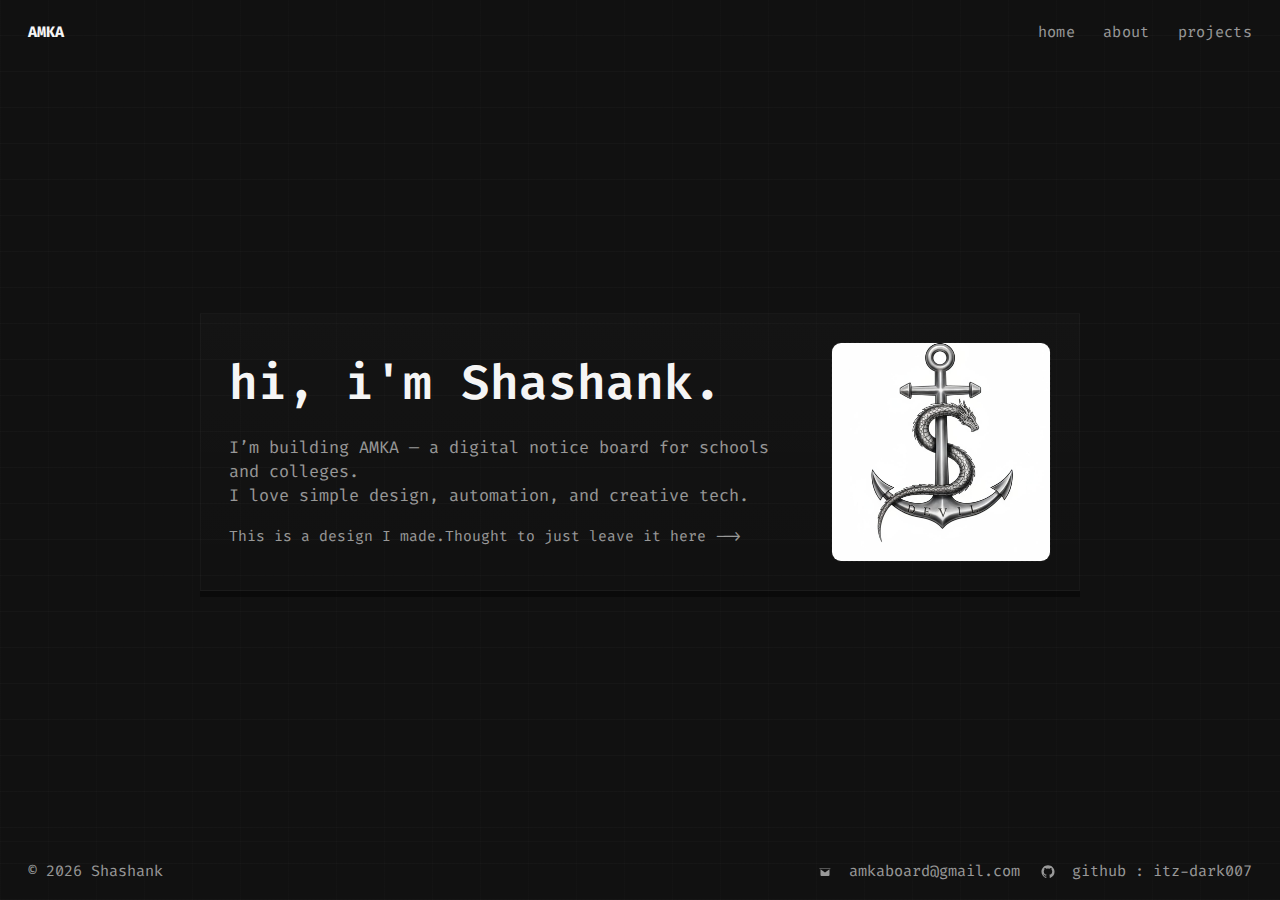
<file: index.html>
<!doctype html>
<html lang="en">
<head>
	<meta charset="utf-8">
	<meta name="viewport" content="width=device-width,initial-scale=1">
	<title>hi, i'm Shashank — AMKA</title>
	<link href="https://fonts.googleapis.com/css2?family=Fira+Code:wght@300;400;700&display=swap" rel="stylesheet">
		<link rel="stylesheet" href="main.css">
</head>
<body>
	<header>
		<div class="brand">AMKA</div>
		<nav>
			<a href="index.html">home</a>
			<a href="about.html">about</a>
			<a href="projects.html">projects</a>
		</nav>
	</header>
	<main>
		<div class="container">
			<section class="hero" role="region" aria-labelledby="intro">
				<div>
					<h1 id="intro">hi, i'm Shashank.</h1>
					<p class="lead">I’m building AMKA — a digital notice board for schools and colleges.
I love simple design, automation, and creative tech.</p>
					<p style="margin-top:18px;color:var(--muted);font-size:0.92rem">This is a design I made.Thought to just leave it here --></p>
				</div>
						<div class="pixel">
							<img src="WhatsApp Image 2025-11-03 at 19.47.59_0e583b3a.jpg" alt="anchor" />
						</div>
			</section>
		</div>
	</main>
	<footer>
		<div>© <span id="year"></span> Shashank</div>
		<div class="socials">
			<a href="mailto:hello@amka.example" aria-label="email">
				<svg width="14" height="12" viewBox="0 0 24 24" xmlns="http://www.w3.org/2000/svg"><path d="M3 6.5V18a2 2 0 0 0 2 2h14a2 2 0 0 0 2-2V6.5L12 13 3 6.5zM21 5H3a2 2 0 0 0-2 2v-.5A2 2 0 0 1 3 4h18a2 2 0 0 1 2 2V7a2 2 0 0 0-2-2z"/></svg>
				amkaboard@gmail.com
			</a>
			<a href="#" aria-label="github">
				<svg width="14" height="14" viewBox="0 0 24 24" xmlns="http://www.w3.org/2000/svg"><path d="M12 .5C5.73.5.76 5.47.76 11.75c0 4.92 3.18 9.08 7.59 10.55.56.1.77-.24.77-.54v-1.9c-3.09.68-3.74-1.49-3.74-1.49-.5-1.28-1.22-1.62-1.22-1.62-.99-.68.08-.67.08-.67 1.1.08 1.68 1.12 1.68 1.12.98 1.68 2.57 1.2 3.2.92.1-.71.38-1.2.69-1.48-2.47-.28-5.06-1.24-5.06-5.52 0-1.22.44-2.22 1.16-3-.12-.28-.5-1.42.11-2.96 0 0 .95-.3 3.12 1.14a10.8 10.8 0 0 1 2.84-.38 10.8 10.8 0 0 1 2.84.38c2.17-1.44 3.12-1.14 3.12-1.14.61 1.54.23 2.68.11 2.96.72.78 1.16 1.78 1.16 3 0 4.29-2.6 5.24-5.08 5.52.39.33.74.98.74 1.98v2.94c0 .3.2.65.78.54A11.27 11.27 0 0 0 23.24 11.75C23.24 5.47 18.27.5 12 .5z"/></svg>
				github : itz-dark007
			</a>
		</div>
	</footer>
		<script src="main.js" defer></script>
</body>
</html>
</file>
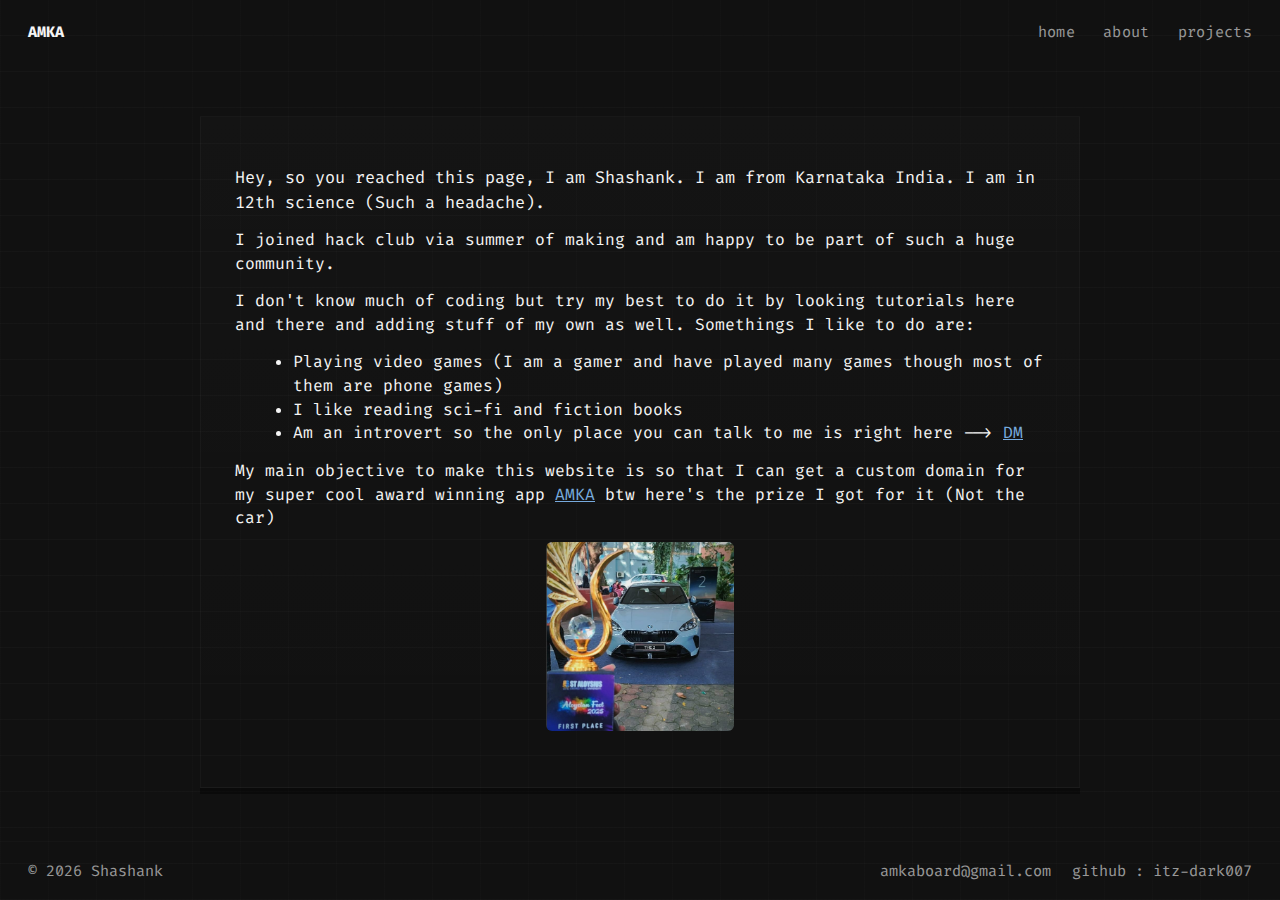
<file: about.html>
<!doctype html>
<html lang="en">
<head>
  <meta charset="utf-8">
  <meta name="viewport" content="width=device-width,initial-scale=1">
  <title>about — Shashank</title>
  <link href="https://fonts.googleapis.com/css2?family=Fira+Code:wght@300;400;700&display=swap" rel="stylesheet">
  <link rel="stylesheet" href="main.css">
</head>
<body>
  <header>
    <div class="brand">AMKA</div>
    
    <nav>
      <a href="index.html">home</a>
      <a href="about.html">about</a>
      <a href="projects.html">projects</a>
    </nav>
  </header>
  <main>
    <div class="container">
      <article style="padding:20px 6px;">
        <p style="margin:0 0 14px 0;color:var(--fg);font-size:1.05rem">Hey, so you reached this page, I am Shashank. I am from Karnataka India. I am in 12th science (Such a headache).</p>

        <p style="margin:0 0 14px 0;color:var(--fg);font-size:1.02rem">I joined hack club via summer of making and am happy to be part of such a huge community.</p>

        <p style="margin:0 0 14px 0;color:var(--fg);font-size:1.02rem">I don't know much of coding but try my best to do it by looking tutorials here and there and adding stuff of my own as well. Somethings I like to do are:</p>

        <ul style="margin:0 0 14px 18px;color:var(--fg);font-size:1.02rem">
          <li>Playing video games (I am a gamer and have played many games though most of them are phone games)</li>
          <li>I like reading sci-fi and fiction books</li>
          <li>Am an introvert so the only place you can talk to me is right here --&gt; <a href="https://instagram.com/shashank.kumar_official" target="_blank" rel="noopener" style="color:var(--accent);text-decoration:underline">DM</a></li>
        </ul>

  <p style="margin:0 0 8px 0;color:var(--fg);font-size:1.02rem">My main objective to make this website is so that I can get a custom domain for my super cool award winning app <a href="https://studio--amkaboard.us-central1.hosted.app/login" target="_blank" rel="noopener" style="color:var(--accent);text-decoration:underline">AMKA</a>
  btw here's the prize I got for it (Not the car)
  <img src="image.png" alt="prize" style="display:block;width:50mm;height:50mm;object-fit:cover;border-radius:6px;margin:12px auto 0;"/></p>
      </article>
    </div>
  </main>
  <footer>
    <div>© <span id="year"></span> Shashank</div>
    <div class="socials">
      <span>amkaboard@gmail.com</span>
      <span style="margin-left:12px">github : itz-dark007</span>
    </div>
  </footer>
  <script src="main.js" defer></script>
</body>
</html>
</file>
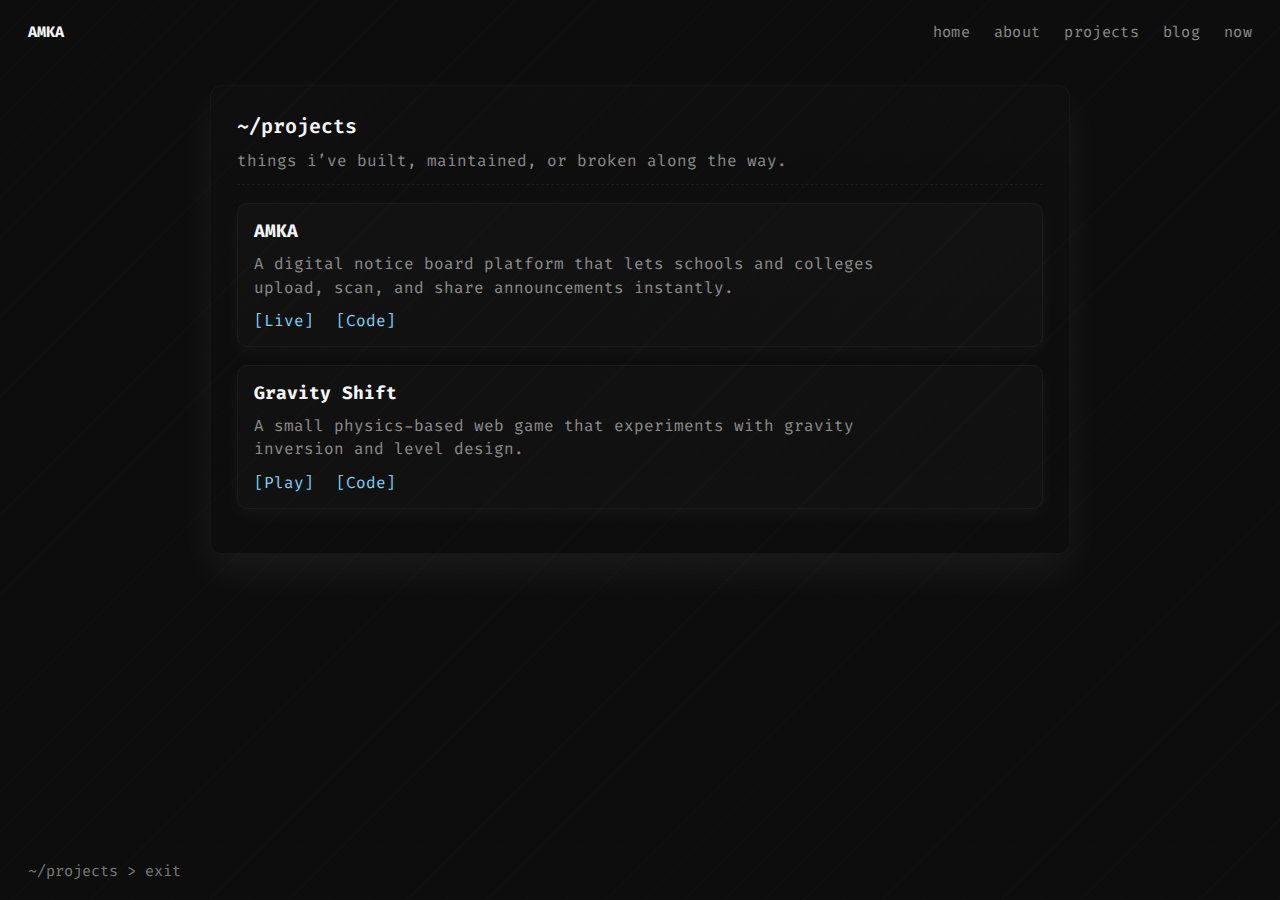
<file: projects.html>
<!doctype html>
<html lang="en">
<head>
  <meta charset="utf-8">
  <meta name="viewport" content="width=device-width,initial-scale=1">
  <title>~/projects</title>
  <link href="https://fonts.googleapis.com/css2?family=Fira+Code:wght@300;400;700&display=swap" rel="stylesheet">
  <link rel="stylesheet" href="main.css">
  <style>
    :root{--bg:#0d0d0d;--fg:#f5f5f5;--muted:rgba(245,245,245,0.55);--accent:#7dd3fc;--mono:"Fira Code", "IBM Plex Mono", monospace}
    html,body{height:100%}
    body{margin:0;font-family:var(--mono);background:repeating-linear-gradient(135deg, rgba(255,255,255,0.01) 0 1px, transparent 1px 28px),var(--bg);color:var(--fg);display:flex;flex-direction:column;min-height:100vh}
    header{padding:20px 28px;display:flex;align-items:center;justify-content:space-between}
    .brand{font-weight:700}
    nav a{color:var(--muted);text-decoration:none;margin-left:14px}
    main{flex:1;display:flex;align-items:flex-start;justify-content:center;padding:28px}
  .panel{--px:0px;--py:18px;--pb:40px;max-width:860px;width:100%;padding:26px;border:1px solid rgba(255,255,255,0.03);background:linear-gradient(180deg, rgba(255,255,255,0.01), transparent);border-radius:12px;box-shadow:var(--px) var(--py) var(--pb) rgba(255,255,255,0.06);transform:translateY(-6px);transition:box-shadow .15s linear,transform .12s ease}
    h1.title{font-size:20px;margin:0;color:var(--fg)}
    .sub{color:var(--muted);margin-top:8px;margin-bottom:12px}
    .divider{border-top:1px dashed rgba(255,255,255,0.06);margin:12px 0 18px}
  section.project{--cx:0px;--cy:6px;--cb:18px;margin:18px 0;padding:14px 16px;background:rgba(255,255,255,0.02);border:1px solid rgba(255,255,255,0.04);border-radius:10px;box-shadow:var(--cx) var(--cy) var(--cb) rgba(255,255,255,0.04);transition:box-shadow .12s linear,transform .12s ease}
  section.project h2{margin:0 0 8px 0;font-size:18px}
  section.project p{margin:0 0 10px 0;color:var(--muted);max-width:66ch}
  .links{margin-top:8px}
    .links a{color:var(--accent);text-decoration:none;padding-right:12px;position:relative}
    .links a::after{content:'';position:absolute;left:0;right:0;bottom:-2px;height:2px;background:transparent;transition:all .2s ease}
  .links a.glow::after{background:var(--accent);box-shadow:0 0 12px var(--accent)}
    .links a:hover{text-decoration:underline}
    footer{padding:18px 28px;border-top:1px solid hsla(0, 0%, 0%, 0.03);color:rgba(255,255,255,0.45);font-size:0.95rem}
    @media(max-width:640px){.panel{padding:18px}}
  </style>
</head>
<body>
  <header>
    <div class="brand">AMKA</div>
    <nav>
      <a href="main.html">home</a>
      <a href="about.html">about</a>
      <a href="projects.html">projects</a>
      <a href="#">blog</a>
      <a href="#">now</a>
    </nav>
  </header>
  <main>
    <div class="panel">
      <h1 class="title">~/projects</h1>
      <div class="sub">things i’ve built, maintained, or broken along the way.</div>
      <div class="divider"></div>
      <section class="project" id="amka">
        <h2>AMKA</h2>
        <p>A digital notice board platform that lets schools and colleges upload, scan, and share announcements instantly.</p>
        <div class="links">
          <a href="https://studio--amkaboard.us-central1.hosted.app/login" class="proj-link" data-type="live" target="_blank" rel="noopener">[Live]</a>
          <a href="https://github.com/itz-dark007/amkaboard" class="proj-link" data-type="code" target="_blank" rel="noopener">[Code]</a>
        </div>
      </section>
      <section class="project" id="gravity-shift">
        <h2>Gravity Shift</h2>
        <p>A small physics-based web game that experiments with gravity inversion and level design.</p>
        <div class="links">
          <a href="https://itz-dark007.github.io/gravity-shift" class="proj-link" data-type="play" target="_blank" rel="noopener">[Play]</a>
          <a href="https://github.com/itz-dark007/gravity-shift" class="proj-link" data-type="code" target="_blank" rel="noopener">[Code]</a>
        </div>
      </section>
    </div>
  </main>
  <footer>
    ~/projects &gt; exit
  </footer>
  <script>
    const links = document.querySelectorAll('.proj-link')
    links.forEach(l=>{
      l.addEventListener('mouseenter',()=>l.classList.add('glow'))
      l.addEventListener('mouseleave',()=>l.classList.remove('glow'))
    })
    const panel = document.querySelector('.panel')
    const cards = document.querySelectorAll('section.project')
    function setPanelShadow(x,y){
      const rect = panel.getBoundingClientRect()
      const cx = (x - rect.left) - rect.width/2
      const cy = (y - rect.top) - rect.height/2
      const px = Math.round((cx/rect.width)*24)
      const py = Math.round((cy/rect.height)*24 + 18)
      const pb = Math.round(30 + Math.abs(cx+cy)/8)
      panel.style.setProperty('--px', px+'px')
      panel.style.setProperty('--py', py+'px')
      panel.style.setProperty('--pb', pb+'px')
      cards.forEach((c, i)=>{
        const ix = Math.round((cx/rect.width)*(6 + i*2))
        const iy = Math.round((cy/rect.height)*(6 + i*2) + 6)
        const ib = Math.round(10 + Math.abs(ix+iy)/4)
        c.style.setProperty('--cx', ix+'px')
        c.style.setProperty('--cy', iy+'px')
        c.style.setProperty('--cb', ib+'px')
        c.style.transform = `translateY(${Math.max(-4, -Math.abs(iy)/3)}px)`
      })
    }
    panel.addEventListener('mousemove', e=>setPanelShadow(e.clientX,e.clientY))
    panel.addEventListener('mouseleave', ()=>{
      panel.style.setProperty('--px','0px')
      panel.style.setProperty('--py','18px')
      panel.style.setProperty('--pb','40px')
      cards.forEach(c=>{c.style.setProperty('--cx','0px');c.style.setProperty('--cy','6px');c.style.setProperty('--cb','18px');c.style.transform='translateY(0)'} )
    })
  </script>
</body>
</html>
</file>
<file: main.css>
:root{--bg:#111;--fg:#f5f5f5;--muted:rgba(245,245,245,0.6);--accent:#7ad;--mono:"Fira Code", "IBM Plex Mono", ui-monospace, SFMono-Regular, Menlo, Monaco, monospace}
*{box-sizing:border-box}
html,body{height:100%}
body{margin:0;font-family:var(--mono);background:repeating-linear-gradient(0deg, rgba(255,255,255,0.02) 0 1px, transparent 1px 36px),repeating-linear-gradient(90deg, rgba(255,255,255,0.01) 0 1px, transparent 1px 48px),var(--bg);color:var(--fg);-webkit-font-smoothing:antialiased;-moz-osx-font-smoothing:grayscale;line-height:1.45;display:flex;flex-direction:column;min-height:100vh}
header{padding:20px 28px;display:flex;align-items:center;justify-content:space-between}
nav a{color:var(--muted);text-decoration:none;margin-left:18px;font-size:0.95rem;letter-spacing:0.02em}
nav a:hover{text-decoration:underline}
.brand{font-weight:700;color:var(--fg);font-size:0.95rem}
main{flex:1;display:flex;align-items:center;justify-content:center;padding:32px}
.container{max-width:880px;width:100%;padding:28px;border:1px solid rgba(255,255,255,0.03);background:linear-gradient(180deg, rgba(255,255,255,0.01), transparent);box-shadow:0 6px 0 rgba(0,0,0,0.4)}
.hero{display:grid;grid-template-columns:1fr 220px;gap:28px;align-items:center}
h1{margin:6px 0 14px 0;font-size:clamp(28px,6vw,48px);color:var(--fg);font-weight:600}
.lead{color:var(--muted);font-size:1.05rem;white-space:pre-line}
.pixel{width:220px;height:220px;display:flex;align-items:center;justify-content:center;background:linear-gradient(180deg, rgba(255,255,255,0.01), rgba(255,255,255,0.005));border:1px dashed rgba(255,255,255,0.04);margin:auto;border-radius:10px;overflow:hidden}
.pixel svg{width:160px;height:160px;image-rendering:pixelated;shape-rendering:crispEdges}
.pixel img{width:100%;height:auto;display:block}
footer{padding:18px 28px;border-top:1px solid rgba(255,255,255,0.02);display:flex;justify-content:space-between;align-items:center;font-size:0.95rem;color:var(--muted)}
.socials a{color:var(--muted);margin-left:12px;text-decoration:none}
.socials svg{vertical-align:middle;margin-right:8px;fill:var(--muted)}
@media(max-width:720px){.hero{grid-template-columns:1fr;text-align:center}.pixel{order:2;margin-top:18px}nav a{margin-left:12px;font-size:0.9rem}}
</file>
